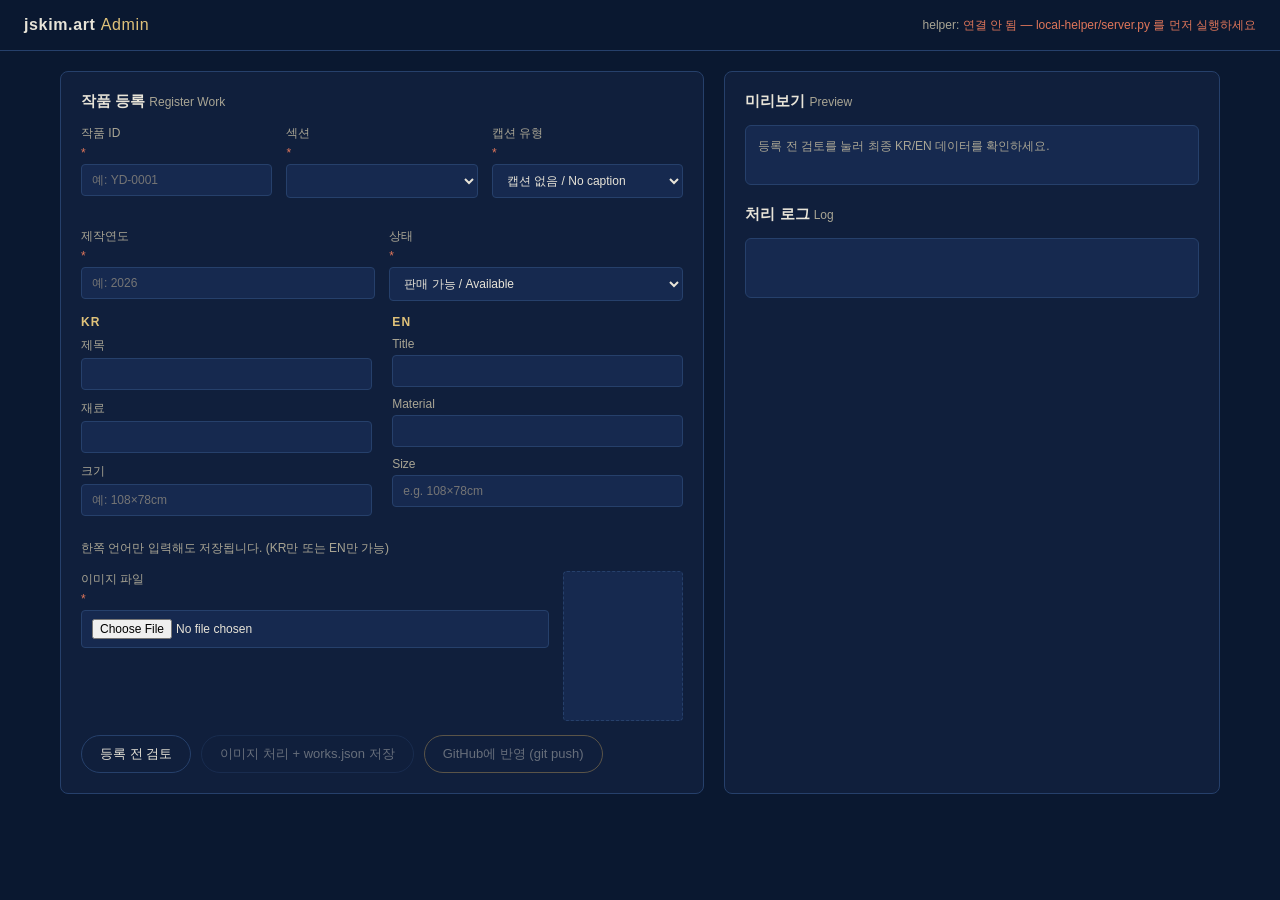
<file: admin/index.html>
<!doctype html>
<html lang="ko">
<head>
<meta charset="UTF-8">
<meta name="viewport" content="width=device-width, initial-scale=1.0">
<title>jskim.art Admin</title>
<link rel="stylesheet" href="admin.css">
</head>
<body>

<header class="topbar">
  <h1>jskim.art <span>Admin</span></h1>
  <div class="helper-status" id="helper-status">helper: <span id="helper-status-text">확인 중…</span></div>
</header>

<main class="layout">

  <section class="panel">
    <h2>작품 등록 <span class="en">Register Work</span></h2>

    <form id="work-form" novalidate>

      <div class="row">
        <label>작품 ID <span class="req">*</span>
          <input type="text" id="f-id" placeholder="예: YD-0001" required>
          <small id="id-warning" class="warn"></small>
        </label>
        <label>섹션 <span class="req">*</span>
          <select id="f-section" required></select>
        </label>
        <label>캡션 유형 <span class="req">*</span>
          <select id="f-caption-type" required></select>
        </label>
      </div>

      <div class="row">
        <label>제작연도 <span class="req">*</span>
          <input type="text" id="f-year" placeholder="예: 2026" required>
        </label>
        <label>상태 <span class="req">*</span>
          <select id="f-status" required></select>
        </label>
      </div>

      <div class="lang-columns">
        <div class="lang-col">
          <h3>KR</h3>
          <label>제목 <input type="text" id="f-title-kr"></label>
          <label>재료 <input type="text" id="f-material-kr"></label>
          <label>크기 <input type="text" id="f-size-kr" placeholder="예: 108×78cm"></label>
        </div>
        <div class="lang-col">
          <h3>EN</h3>
          <label>Title <input type="text" id="f-title-en"></label>
          <label>Material <input type="text" id="f-material-en"></label>
          <label>Size <input type="text" id="f-size-en" placeholder="e.g. 108×78cm"></label>
        </div>
      </div>
      <p class="hint">한쪽 언어만 입력해도 저장됩니다. (KR만 또는 EN만 가능)</p>

      <div class="row">
        <label class="file-label">이미지 파일 <span class="req">*</span>
          <input type="file" id="f-image" accept="image/*" required>
          <small id="filename-warning" class="warn"></small>
        </label>
        <div class="preview" id="preview"></div>
      </div>

      <div class="actions">
        <button type="button" id="btn-check">등록 전 검토</button>
        <button type="button" id="btn-submit" disabled>이미지 처리 + works.json 저장</button>
        <button type="button" id="btn-push" disabled>GitHub에 반영 (git push)</button>
      </div>
    </form>
  </section>

  <section class="panel">
    <h2>미리보기 <span class="en">Preview</span></h2>
    <div id="review-box" class="review-box">등록 전 검토를 눌러 최종 KR/EN 데이터를 확인하세요.</div>

    <h2>처리 로그 <span class="en">Log</span></h2>
    <div id="log-box" class="log-box"></div>
  </section>

</main>

<script src="config.js"></script>
<script src="admin.js"></script>
</body>
</html>
</file>
<file: admin/admin.css>
/* jskim.art Admin */
:root {
  --bg-deep:#0A1830; --bg-mid:#16294F; --panel:#101F3C; --border:#26406B;
  --text-main:#E8E4D8; --text-dim:#A9A594; --gold:#C9A35A; --gold-bright:#E0C27A;
  --danger:#E0765A; --ok:#7FBF8A;
}
* { box-sizing: border-box; }
body { margin:0; background: var(--bg-deep); color: var(--text-main); font-family: -apple-system, 'Gowun Dodum', sans-serif; font-size: 14px; }

.topbar { display:flex; justify-content:space-between; align-items:center; padding: 16px 24px; border-bottom: 1px solid var(--border); }
.topbar h1 { font-size: 16px; margin: 0; letter-spacing: .04em; }
.topbar h1 span { color: var(--gold-bright); font-weight: 400; }
.helper-status { font-size: 12px; color: var(--text-dim); }
#helper-status-text.ok { color: var(--ok); }
#helper-status-text.fail { color: var(--danger); }

.layout { display: grid; grid-template-columns: 1.3fr 1fr; gap: 20px; padding: 20px; max-width: 1200px; margin: 0 auto; }
@media (max-width: 860px) { .layout { grid-template-columns: 1fr; } }

.panel { background: var(--panel); border: 1px solid var(--border); border-radius: 8px; padding: 20px; }
.panel h2 { font-size: 15px; margin: 0 0 14px; }
.panel h2 .en { color: var(--text-dim); font-weight: 400; font-size: 12px; }

.row { display: flex; gap: 14px; margin-bottom: 14px; flex-wrap: wrap; }
.row label { display: flex; flex-direction: column; gap: 4px; font-size: 12px; color: var(--text-dim); flex: 1; min-width: 140px; }
input, select { background: var(--bg-mid); border: 1px solid var(--border); color: var(--text-main); border-radius: 4px; padding: 8px 10px; font: inherit; }
input:focus, select:focus { outline: none; border-color: var(--gold); }
.req { color: var(--danger); }

.lang-columns { display: grid; grid-template-columns: 1fr 1fr; gap: 20px; margin: 14px 0; }
@media (max-width: 560px) { .lang-columns { grid-template-columns: 1fr; } }
.lang-col h3 { font-size: 12px; letter-spacing: .1em; color: var(--gold-bright); margin: 0 0 8px; }
.lang-col label { display: flex; flex-direction: column; gap: 4px; font-size: 12px; color: var(--text-dim); margin-bottom: 10px; }

.hint { font-size: 12px; color: var(--text-dim); margin: 0 0 14px; }
.file-label { flex: 1; }
.preview { width: 120px; height: 150px; background: var(--bg-mid); border: 1px dashed var(--border); border-radius: 4px; display: flex; align-items: center; justify-content: center; overflow: hidden; }
.preview img { width: 100%; height: 100%; object-fit: contain; }

.warn { color: var(--danger); min-height: 14px; display: block; }

.actions { display: flex; gap: 10px; flex-wrap: wrap; margin-top: 10px; }
button { background: transparent; border: 1px solid var(--border); color: var(--text-main); border-radius: 999px; padding: 9px 18px; font: inherit; font-size: 13px; cursor: pointer; transition: all .2s ease; }
button:hover:not(:disabled) { border-color: var(--gold); color: var(--gold-bright); }
button:disabled { opacity: .4; cursor: not-allowed; }
#btn-push { border-color: var(--gold); }

.review-box, .log-box { background: var(--bg-mid); border: 1px solid var(--border); border-radius: 6px; padding: 12px; font-size: 12px; color: var(--text-dim); white-space: pre-wrap; min-height: 60px; margin-bottom: 20px; max-height: 260px; overflow-y: auto; }
.log-box .ok { color: var(--ok); }
.log-box .err { color: var(--danger); }
</file>
